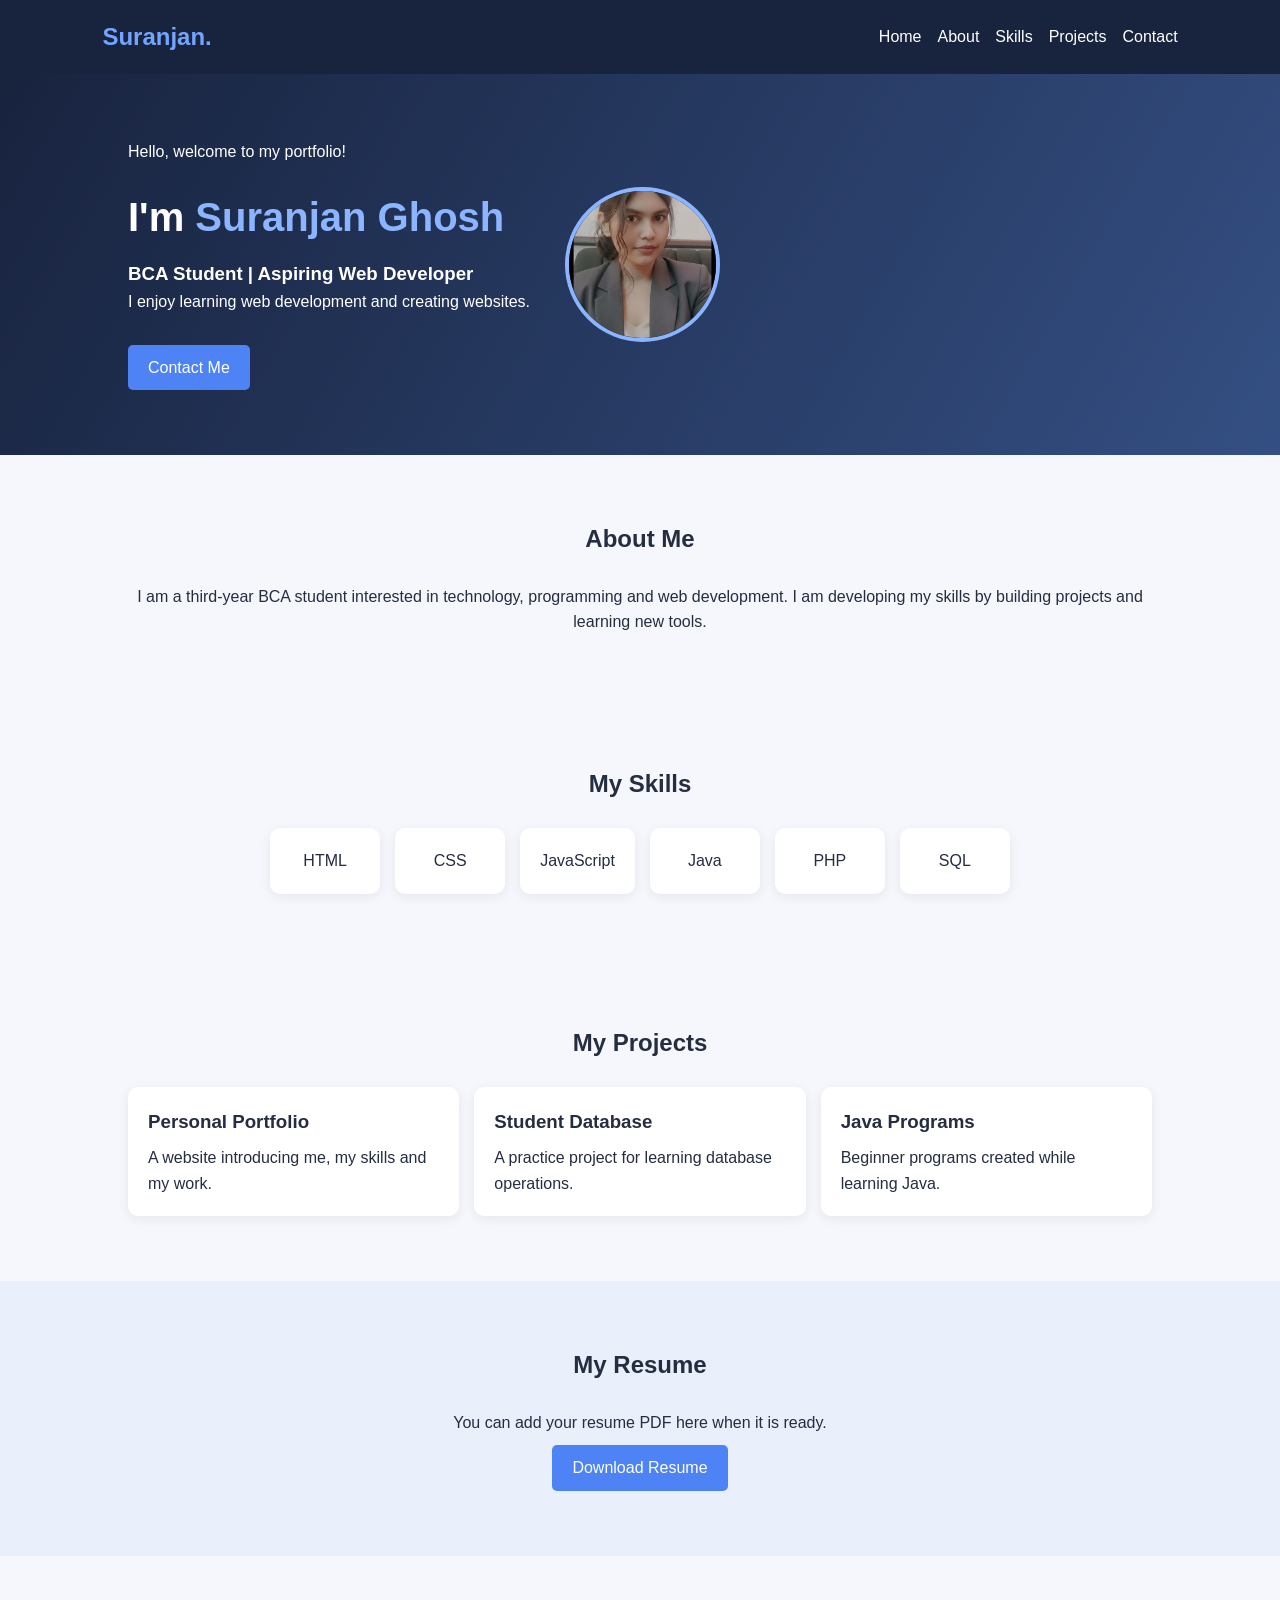
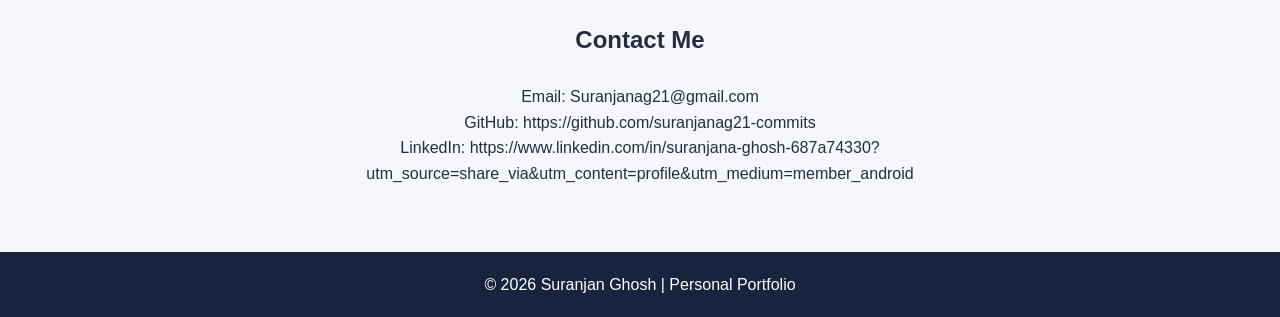
<file: MyPortfolio/index.html>
<!DOCTYPE html>
<html lang="en">
<head>
<meta charset="UTF-8">
<meta name="viewport" content="width=device-width, initial-scale=1.0">
<title>Suranjan Ghosh | Portfolio</title>
<style>
* { box-sizing: border-box; margin: 0; padding: 0; }
html { scroll-behavior: smooth; }
body {
  font-family: Arial, sans-serif;
  background: #f5f7fc;
  color: #252d40;
  line-height: 1.6;
}
header {
  background: #18233e;
  color: white;
  padding: 18px 8%;
  display: flex;
  justify-content: space-between;
  align-items: center;
  flex-wrap: wrap;
  gap: 15px;
}
header h2 { color: #73a5ff; }
nav { display: flex; gap: 16px; flex-wrap: wrap; }
nav a { color: white; text-decoration: none; }
nav a:hover { color: #73a5ff; }
section { padding: 65px 10%; }
.hero {
  background: linear-gradient(120deg, #18233e, #344f83);
  color: white;
  min-height: 360px;
  display: flex;
  align-items: center;
  gap: 35px;
  flex-wrap: wrap;
}
.hero h1 { font-size: 40px; margin-bottom: 10px; }
.hero h1 span { color: #8bb5ff; }
.hero p { margin-bottom: 20px; }
.btn {
  display: inline-block;
  background: #4d83f5;
  color: white;
  padding: 10px 20px;
  border-radius: 5px;
  text-decoration: none;
  margin-top: 10px;
}
.photo {
  width: 155px;
  height: 155px;
  border-radius: 50%;
  object-fit: cover;
  border: 4px solid #8bb5ff;
}
h2.title { text-align: center; margin-bottom: 25px; }
.about, .contact { text-align: center; }
.skills, .projects {
  display: flex;
  flex-wrap: wrap;
  justify-content: center;
  gap: 15px;
}
.skill, .project {
  background: white;
  padding: 20px;
  border-radius: 10px;
  box-shadow: 0 3px 12px #15213b12;
}
.skill { min-width: 110px; text-align: center; }
.project { flex: 1 1 220px; }
.project h3 { margin-bottom: 8px; }
#resume { text-align: center; background: #e9effb; }
footer {
  background: #18233e;
  color: white;
  text-align: center;
  padding: 20px;
}
@media(max-width:600px) {
  header { justify-content: center; }
  .hero h1 { font-size: 32px; }
  section { padding: 45px 7%; }
}
</style>
</head>
<body>

<header>
  <h2>Suranjan.</h2>
  <nav>
    <a href="#home">Home</a>
    <a href="#about">About</a>
    <a href="#skills">Skills</a>
    <a href="#projects">Projects</a>
    <a href="#contact">Contact</a>
  </nav>
</header>

<section class="hero" id="home">
  <div>
    <p>Hello, welcome to my portfolio!</p>
    <h1>I'm <span>Suranjan Ghosh</span></h1>
    <h3>BCA Student | Aspiring Web Developer</h3>
    <p>I enjoy learning web development and creating websites.</p>
    <a class="btn" href="#contact">Contact Me</a>
  </div>
  <img class="photo" src="profile.jpeg" alt="My profile photo">
</section>

<section class="about" id="about">
  <h2 class="title">About Me</h2>
  <p>I am a third-year BCA student interested in technology,
  programming and web development. I am developing my skills
  by building projects and learning new tools.</p>
</section>

<section id="skills">
  <h2 class="title">My Skills</h2>
  <div class="skills">
    <div class="skill">HTML</div>
    <div class="skill">CSS</div>
    <div class="skill">JavaScript</div>
    <div class="skill">Java</div>
    <div class="skill">PHP</div>
    <div class="skill">SQL</div>
  </div>
</section>

<section id="projects">
  <h2 class="title">My Projects</h2>
  <div class="projects">
    <div class="project">
      <h3>Personal Portfolio</h3>
      <p>A website introducing me, my skills and my work.</p>
    </div>
    <div class="project">
      <h3>Student Database</h3>
      <p>A practice project for learning database operations.</p>
    </div>
    <div class="project">
      <h3>Java Programs</h3>
      <p>Beginner programs created while learning Java.</p>
    </div>
  </div>
</section>

<section id="resume">
  <h2 class="title">My Resume</h2>
  <p>You can add your resume PDF here when it is ready.</p>
  <a class="btn" href="resume.pdf" download>Download Resume</a>
</section>

<section class="contact" id="contact">
  <h2 class="title">Contact Me</h2>
  <p>Email: Suranjanag21@gmail.com</p>
  <p>GitHub: https://github.com/suranjanag21-commits</p>
  <p>LinkedIn: https://www.linkedin.com/in/suranjana-ghosh-687a74330?utm_source=share_via&utm_content=profile&utm_medium=member_android</p>
</section>

<footer>
  <p>© 2026 Suranjan Ghosh | Personal Portfolio</p>
</footer>

</body>
</html>
</file>
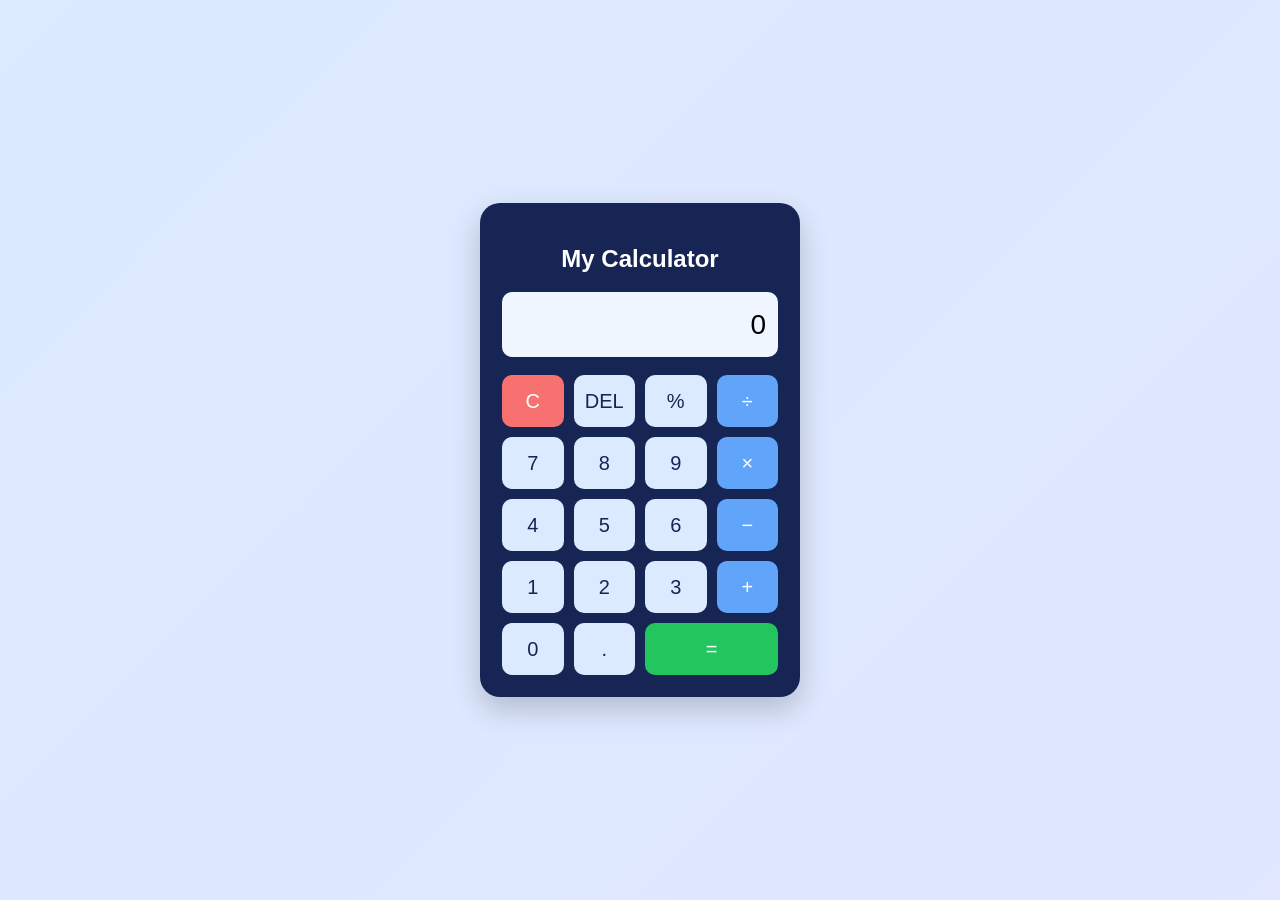
<file: Task3-Calculator/index.html>
<!DOCTYPE html>
<html lang="en">
<head>
    <meta charset="UTF-8">
    <meta name="viewport" content="width=device-width, initial-scale=1.0">
    <title>My Calculator</title>
    <link rel="stylesheet" href="style.css">
</head>
<body>
    <div class="calculator">
        <h2>My Calculator</h2>
        <input type="text" id="display" value="0" readonly>

        <div class="buttons">
            <button class="clear" onclick="clearDisplay()">C</button>
            <button onclick="deleteLast()">DEL</button>
            <button onclick="appendValue('%')">%</button>
            <button class="operator" onclick="appendValue('/')">÷</button>

            <button onclick="appendValue('7')">7</button>
            <button onclick="appendValue('8')">8</button>
            <button onclick="appendValue('9')">9</button>
            <button class="operator" onclick="appendValue('*')">×</button>

            <button onclick="appendValue('4')">4</button>
            <button onclick="appendValue('5')">5</button>
            <button onclick="appendValue('6')">6</button>
            <button class="operator" onclick="appendValue('-')">−</button>

            <button onclick="appendValue('1')">1</button>
            <button onclick="appendValue('2')">2</button>
            <button onclick="appendValue('3')">3</button>
            <button class="operator" onclick="appendValue('+')">+</button>

            <button onclick="appendValue('0')">0</button>
            <button onclick="appendValue('.')">.</button>
            <button class="equal" onclick="calculate()">=</button>
        </div>
    </div>
    <script src="script.js"></script>
</body>
</html>
</file>
<file: Task3-Calculator/style.css>
* {
    box-sizing: border-box;
}

body {
    margin: 0;
    min-height: 100vh;
    display: flex;
    justify-content: center;
    align-items: center;
    background: linear-gradient(135deg, #dbeafe, #e0e7ff);
    font-family: Arial, sans-serif;
}

.calculator {
    width: 320px;
    padding: 22px;
    border-radius: 20px;
    background: #172554;
    box-shadow: 0 12px 30px #0003;
}

h2 {
    color: white;
    text-align: center;
}

#display {
    width: 100%;
    height: 65px;
    margin-bottom: 18px;
    padding: 12px;
    border: none;
    border-radius: 10px;
    background: #eff6ff;
    font-size: 28px;
    text-align: right;
}

.buttons {
    display: grid;
    grid-template-columns: repeat(4, 1fr);
    gap: 10px;
}

button {
    height: 52px;
    border: none;
    border-radius: 10px;
    background: #dbeafe;
    color: #172554;
    font-size: 20px;
    cursor: pointer;
}

button:hover {
    background: #bfdbfe;
}

.operator {
    background: #60a5fa;
    color: white;
}

.clear {
    background: #f87171;
    color: white;
}

.equal {
    grid-column: span 2;
    background: #22c55e;
    color: white;
}
</file>
